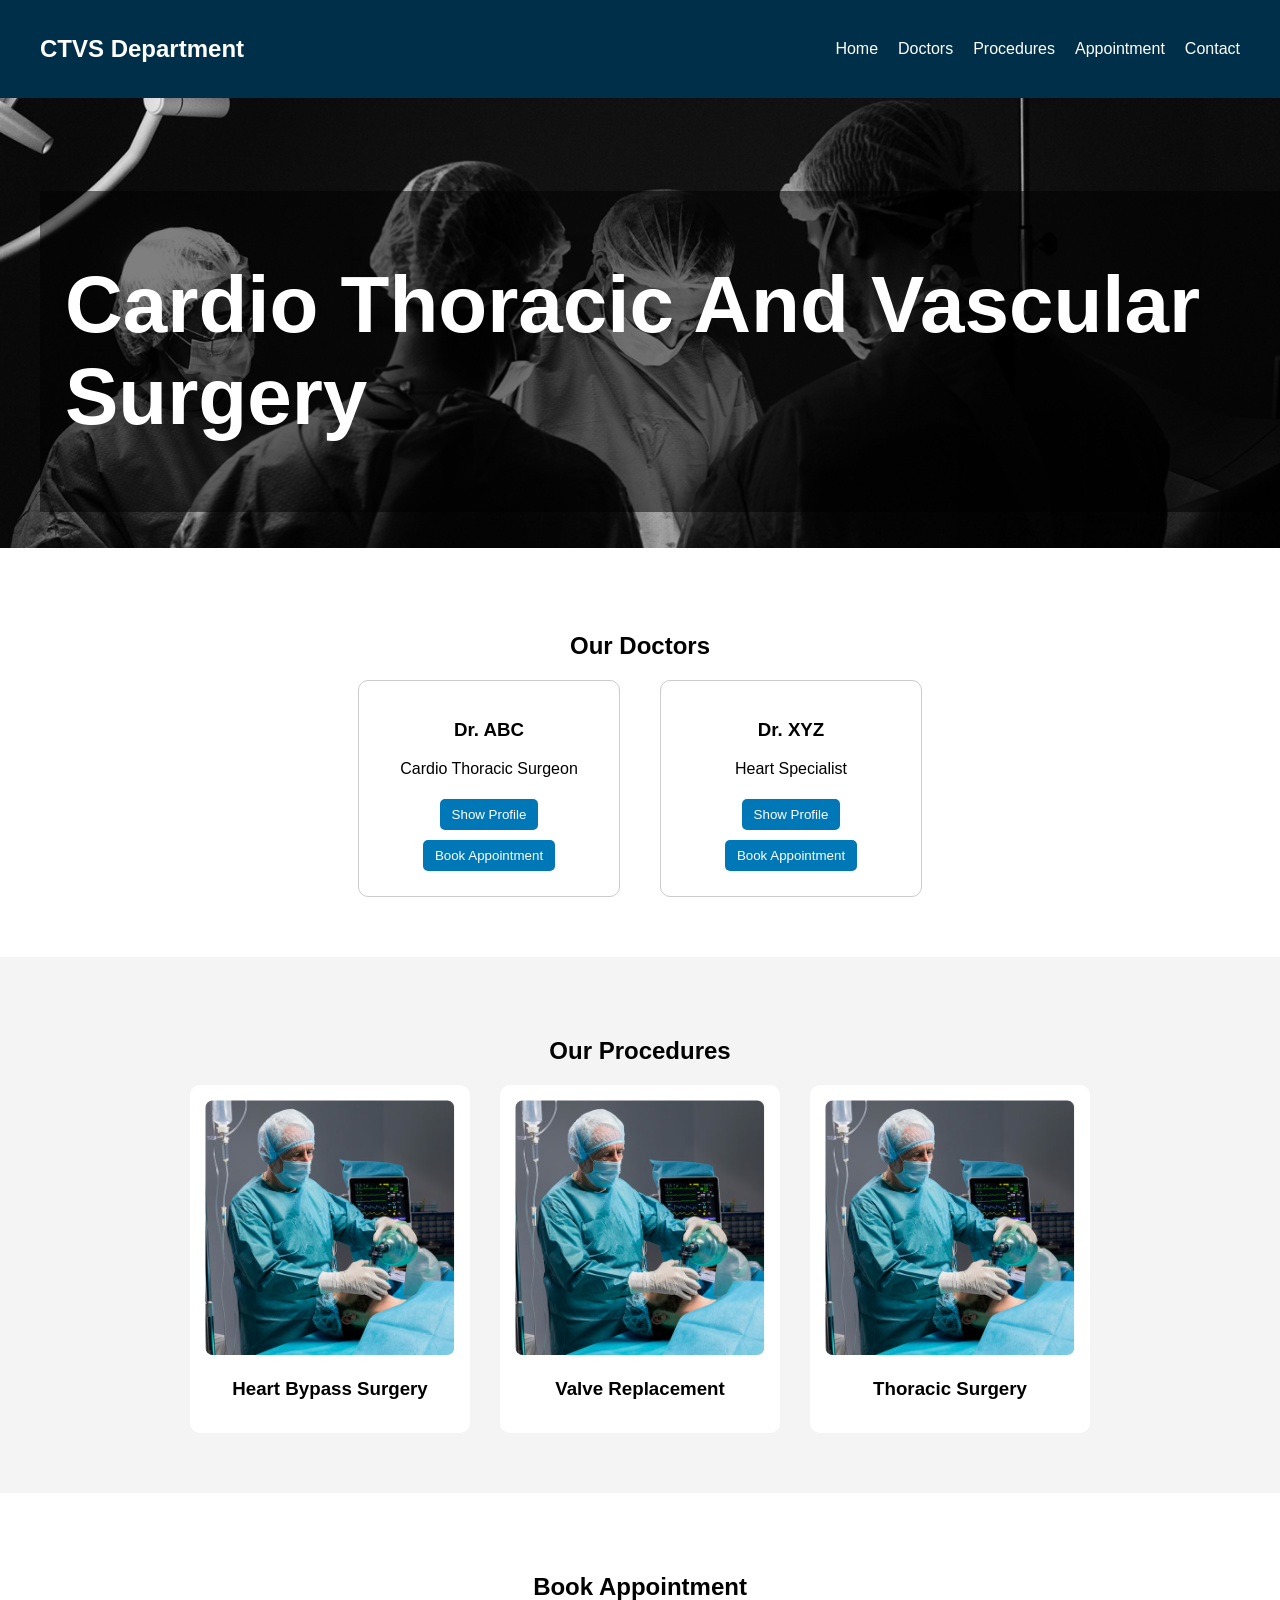
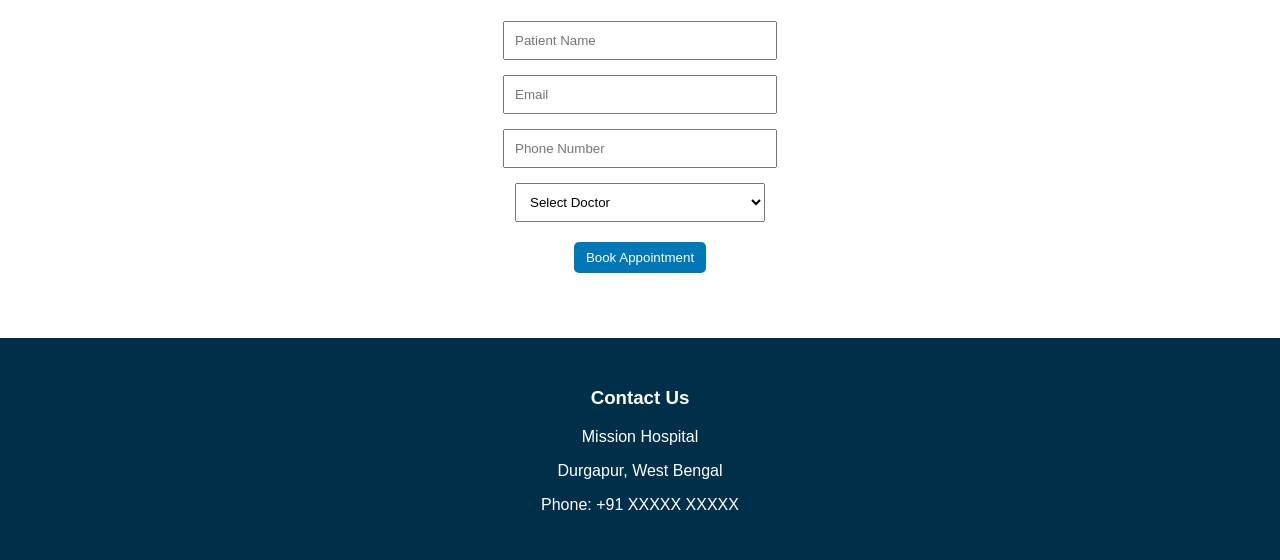
<file: index.html>
<!DOCTYPE html>
<html lang="en">

<head>
<meta charset="UTF-8">
<meta name="viewport" content="width=device-width, initial-scale=1.0">
<title>CTVS Department</title>

<link rel="stylesheet" href="main.css">

</head>

<body>

<!-- NAVBAR -->

<nav class="navbar">
<h2>CTVS Department</h2>

<ul>
<li><a href="#">Home</a></li>
<li><a href="#doctors">Doctors</a></li>
<li><a href="#procedures">Procedures</a></li>
<li><a href="#appointment">Appointment</a></li>
<li><a href="#contact">Contact</a></li>
</ul>
</nav>


<!-- BANNER -->

<div class="banner">

<img src="inner_banner.jpg" class="banner-img">

<div class="banner-text">
<h1>Cardio Thoracic And Vascular Surgery</h1>
</div>

</div>


<!-- DOCTORS -->

<section id="doctors" class="doctors">

<h2>Our Doctors</h2>

<div class="doctor-container">

<div class="doctor-card">
<h3>Dr. ABC</h3>
<p>Cardio Thoracic Surgeon</p>
<button>Show Profile</button>
<button>Book Appointment</button>
</div>

<div class="doctor-card">
<h3>Dr. XYZ</h3>
<p>Heart Specialist</p>
<button>Show Profile</button>
<button>Book Appointment</button>
</div>

</div>

</section>


<!-- PROCEDURES -->

<section id="procedures" class="procedures">

<h2>Our Procedures</h2>

<div class="procedure-container">

<div class="procedure-card">
<img src="procedures-images32.jpg">
<h3>Heart Bypass Surgery</h3>
</div>

<div class="procedure-card">
<img src="procedures-images32.jpg">
<h3>Valve Replacement</h3>
</div>

<div class="procedure-card">
<img src="procedures-images32.jpg">
<h3>Thoracic Surgery</h3>
</div>

</div>

</section>


<!-- APPOINTMENT -->

<section id="appointment" class="appointment">

<h2>Book Appointment</h2>

<form>

<input type="text" placeholder="Patient Name">

<input type="email" placeholder="Email">

<input type="text" placeholder="Phone Number">

<select>
<option>Select Doctor</option>
<option>Dr. ABC</option>
<option>Dr. XYZ</option>
</select>

<button type="submit">Book Appointment</button>

</form>

</section>


<!-- CONTACT -->

<footer id="contact">

<h3>Contact Us</h3>

<p>Mission Hospital</p>
<p>Durgapur, West Bengal</p>
<p>Phone: +91 XXXXX XXXXX</p>

</footer>

</body>
</html>
</file>
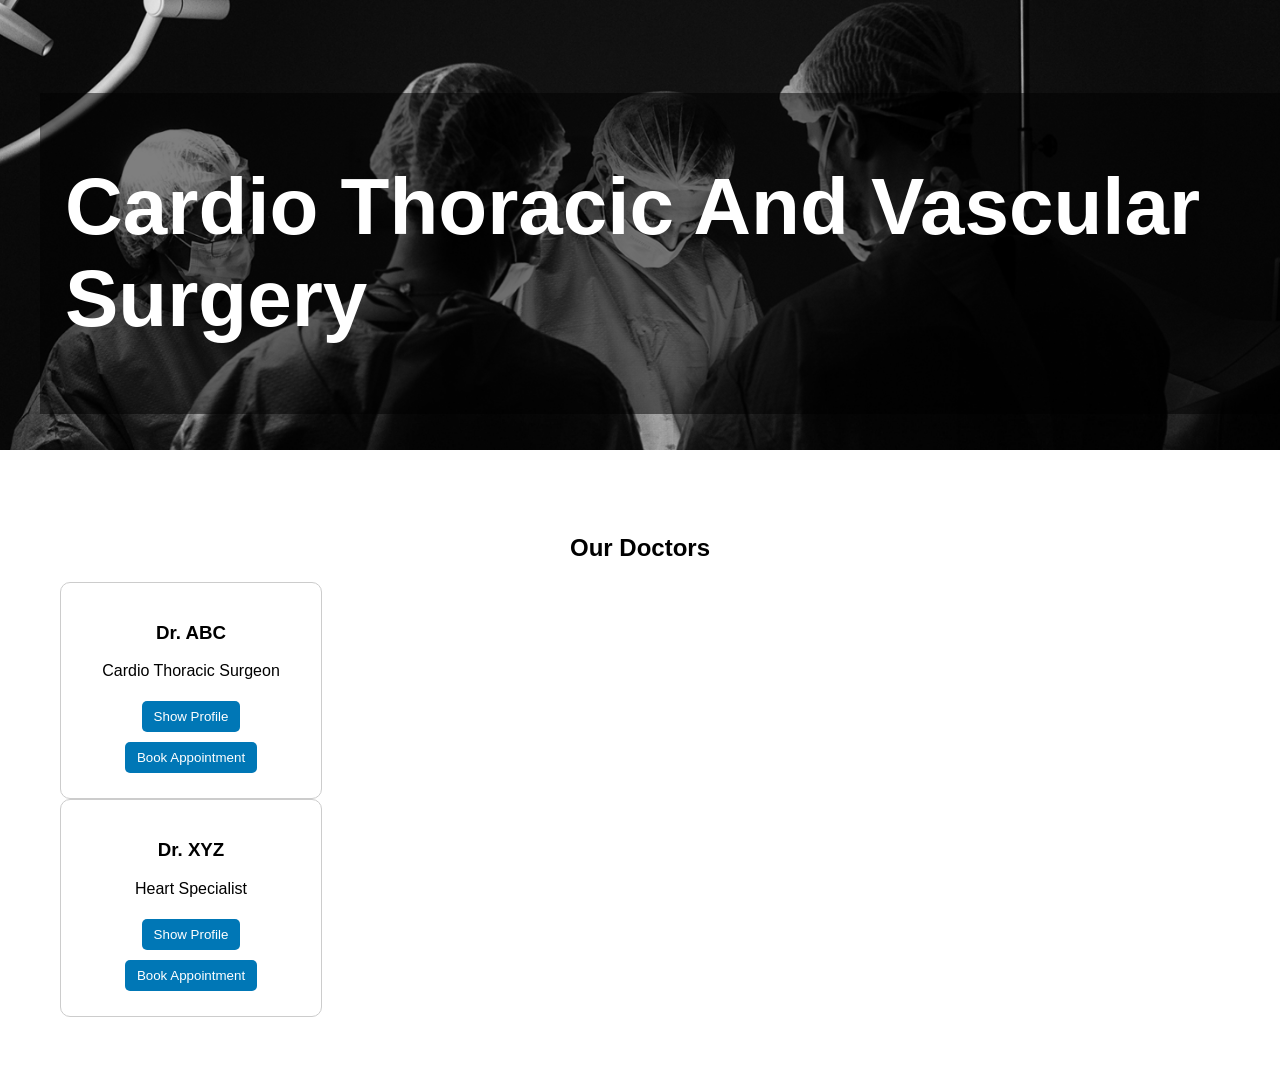
<file: main.html>
<!DOCTYPE html>
<html lang="en">

<head>
<meta charset="UTF-8">
<meta name="viewport" content="width=device-width, initial-scale=1.0">

<title>Cardio Thoracic and Vascular Surgery</title>

<link rel="stylesheet" href="main.css">

</head>

<body>

<div class="banner">

<img src="inner_banner.jpg" class="banner-img">

<div class="banner-text">
<h1>Cardio Thoracic And Vascular Surgery</h1>
</div>

</div>

<section class="doctors">

<h2>Our Doctors</h2>

<div class="doctor-card">
<h3>Dr. ABC</h3>
<p>Cardio Thoracic Surgeon</p>
<button>Show Profile</button>
<button>Book Appointment</button>
</div>

<div class="doctor-card">
<h3>Dr. XYZ</h3>
<p>Heart Specialist</p>
<button>Show Profile</button>
<button>Book Appointment</button>
</div>

</section>

</body>

</html>
</file>
<file: main.css>
body{
font-family: Arial;
margin:0;
}

/* NAVBAR */

.navbar{
display:flex;
justify-content:space-between;
align-items:center;
padding:15px 40px;
background:#003049;
color:white;
}

.navbar ul{
display:flex;
list-style:none;
gap:20px;
}

.navbar a{
color:white;
text-decoration:none;
}


/* BANNER */

.banner{
position:relative;
}

.banner-img{
width:100%;
height:450px;
object-fit:cover;
}

.banner-text{
position:absolute;
bottom:40px;
left:40px;
color:white;
font-size:40px;
font-weight:bold;
background:rgba(0,0,0,0.5);
padding:15px 25px;
}


/* DOCTORS */

.doctors{
padding:60px;
text-align:center;
}

.doctor-container{
display:flex;
justify-content:center;
gap:40px;
}

.doctor-card{
border:1px solid #ccc;
padding:20px;
width:220px;
border-radius:10px;
}

button{
margin:5px;
padding:8px 12px;
background:#0077b6;
color:white;
border:none;
border-radius:5px;
cursor:pointer;
}


/* PROCEDURES */

.procedures{
padding:60px;
background:#f4f4f4;
text-align:center;
}

.procedure-container{
display:flex;
justify-content:center;
gap:30px;
}

.procedure-card{
width:250px;
background:white;
padding:15px;
border-radius:10px;
}

.procedure-card img{
width:100%;
border-radius:8px;
}


/* APPOINTMENT */

.appointment{
padding:60px;
text-align:center;
}

form{
display:flex;
flex-direction:column;
align-items:center;
gap:15px;
}

input, select{
padding:10px;
width:250px;
}


/* FOOTER */

footer{
background:#003049;
color:white;
text-align:center;
padding:30px;
}
</file>
